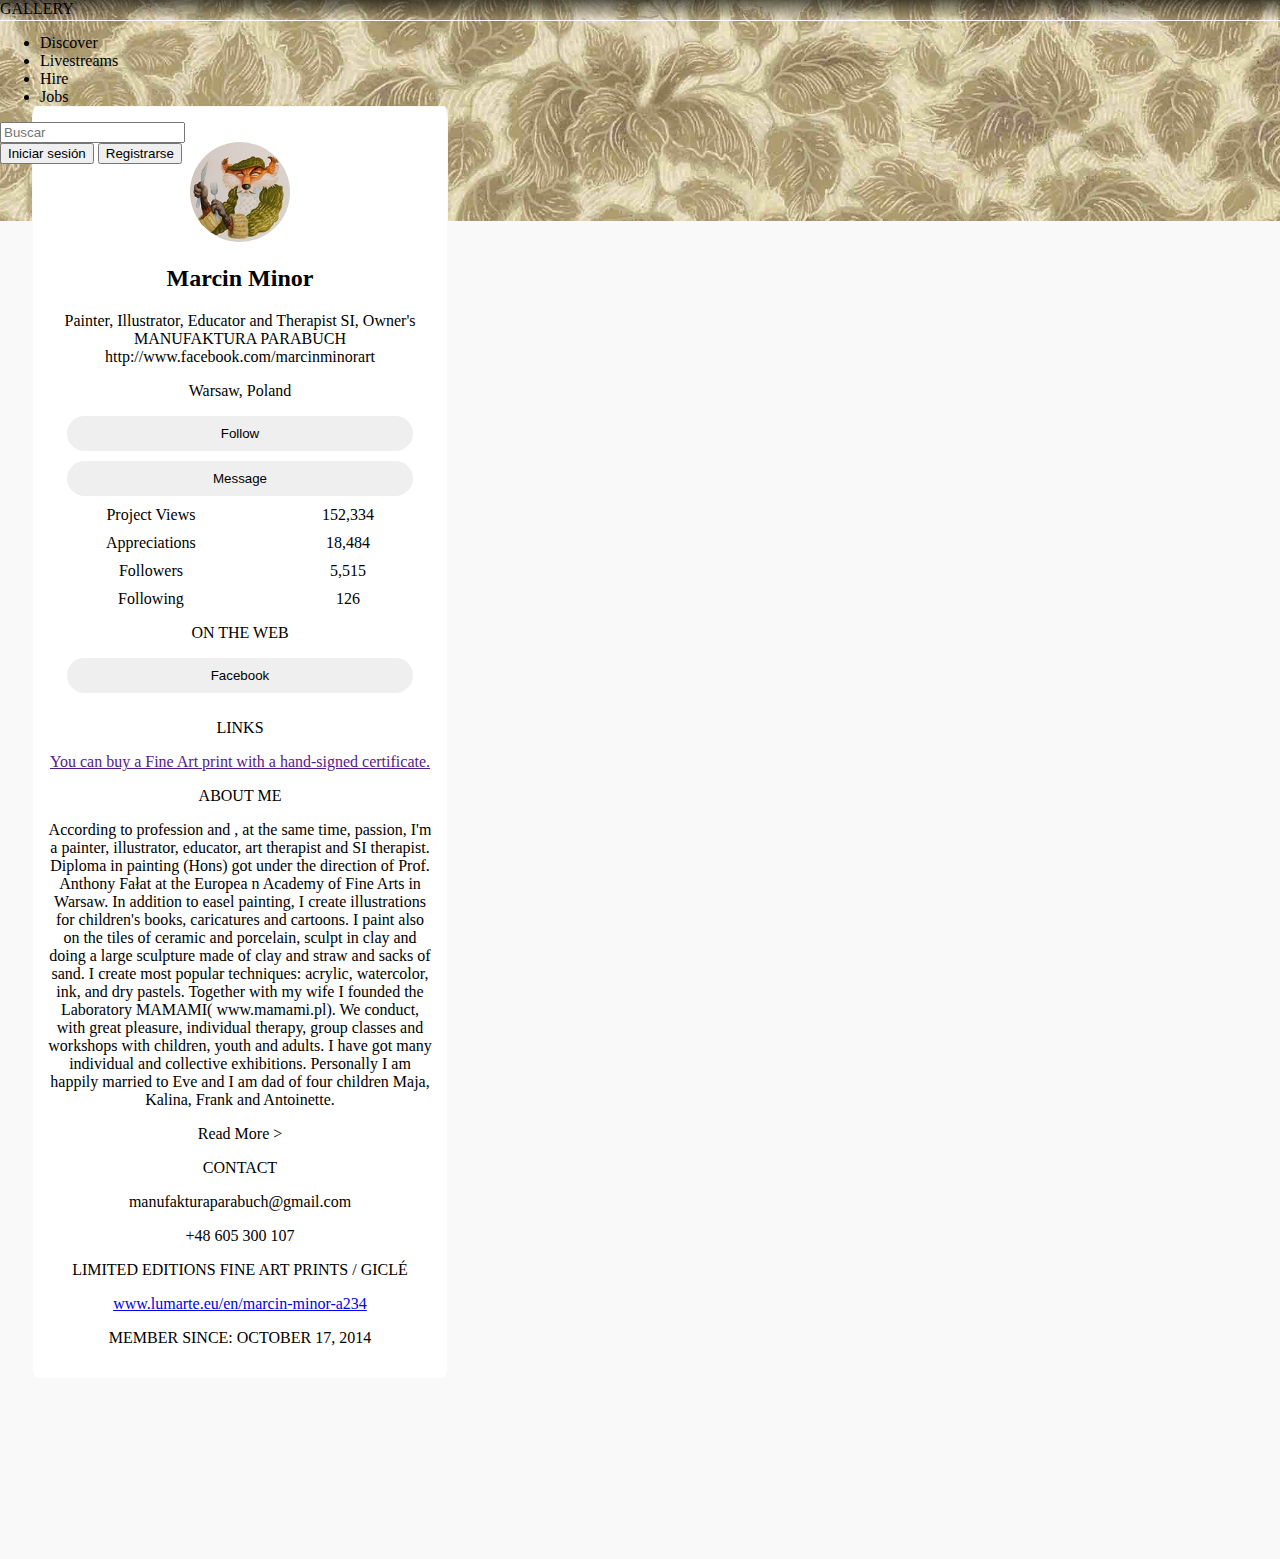
<file: gallery.html>
<!DOCTYPE html>
<html lang="en">
<head>
    <meta charset="UTF-8">
    <meta http-equiv="X-UA-Compatible" content="IE=edge">
    <meta name="viewport" content="width=device-width, initial-scale=1.0">
    <link rel="stylesheet" href="./style.css" />
    <title>Gallery</title>
</head>
<body>

    <header>

        <nav>
            <div class="title">GALLERY</div>

            <ul>
                <li>Discover</li>
                <li> Livestreams</li>
                <li>Hire</li>
                <li>Jobs</li>
            </ul>

            <form action="">
                <input type="search" placeholder="Buscar">
            </form>
            <div>
                <button> Iniciar sesión</button>
                <button> Registrarse</button>
            </div>
        </nav>

    </header>

    <body>
        
        <div class="barra-lateral">
            <img src="images/user.jpg" alt="user">
            <h2>Marcin Minor</h2>
            <p>Painter, Illustrator, Educator and Therapist SI, Owner's MANUFAKTURA PARABUCH

                http://www.facebook.com/marcinminorart</p>

            <p class="leter-xs">Warsaw, Poland</p>

            <button>Follow</button>
            <button>Message</button>
            
            <div class="grid-s">
                <div class="element-s-l">Project Views</div>
                <div class="element-s-r">152,334</div>
                <div class="element-s-l">Appreciations</div>
                <div class="element-s-r">18,484</div>
                <div class="element-s-l">Followers</div>
                <div class="element-s-r">5,515</div>
                <div class="element-s-l">Following</div>
                <div class="element-s-r">126</div>
            </div>

            <p class="leter-s">ON THE WEB</p>

            <button>Facebook</button>

            <p class="leter-s">LINKS</p>

            <a href="">You can buy a Fine Art print with a hand-signed certificate.</a>

            <p class="letter-s">ABOUT ME</p>

            <article>
               According to profession and , at the same time, passion, I'm a painter, illustrator, educator, art therapist and SI therapist.
               Diploma in painting (Hons) got under the direction of Prof. Anthony Fałat at the Europea n Academy of Fine Arts in Warsaw.
               In addition to easel painting, I create illustrations for children's books, caricatures and cartoons. I paint also on the tiles of ceramic and porcelain, sculpt in clay and doing a large sculpture made ​​of clay and straw and sacks of sand. I create most popular techniques: acrylic, watercolor, ink, and dry pastels. Together with my wife I founded the Laboratory MAMAMI( www.mamami.pl).
               We conduct, with great pleasure, individual therapy, group classes and workshops with children, youth and adults.
               I have got many individual and collective exhibitions.
               Personally I am happily married to Eve and I am dad of four children Maja, 
               Kalina, Frank and Antoinette.
            </article>

            <p>Read More ></p>

            <p class="letter-s">CONTACT</p>
            <p>manufakturaparabuch@gmail.com </p>
            <p>+48 605 300 107</p>

            <p class="letter-s">LIMITED EDITIONS FINE ART PRINTS / GICLÉ</p>
            <a  href="www.lumarte.eu/en/marcin-minor-a234">www.lumarte.eu/en/marcin-minor-a234</a>

            <p class="letter-s">MEMBER SINCE: OCTOBER 17, 2014</p>    
        </div>

        <div class="labels"></div>

        <nav>
            <div class="label"></div>
            <div class="label"></div>
            <div class="label"></div>
        </nav>

        <div class="grid">
            <div class="grid-item"></div>
            <div class="grid-item"></div>
            <div class="grid-item"></div>
            <div class="grid-item"></div>
            <div class="grid-item"></div>
            <div class="grid-item"></div>
            <div class="grid-item"></div>
            <div class="grid-item"></div>
            <div class="grid-item"></div>
        </div>

    </body>
    
</body>
</html>
</file>
<file: style.css>
body{
    margin:0;
    background-color: rgb(249,249,249);
}

header{
    width:100%;
    background-image: url("images/header.jpg");
    background-size: cover;
    background-position: center;
    aspect-ratio: 5.8;
}

body > nav{
    display: flex;
    justify-content:space-between;
    width: 100%;
    align-items: center;
    font-weight: bold;
    border-bottom: 1px solid white;
    background: linear-gradient(rgba(0, 0, 0, 0.6),transparent);
    color: white;
    top:0;
    position:fixed;
    
}

body > nav.scrolled{
    color: black;
}

body > nav ul{
    display: flex;
    flex-direction: row;
    list-style: none;
    align-items: stretch;
}
 
body > nav li{
    margin:0 10px;
    height: 100%;    
}

body > nav li:hover{
    border-bottom: 3px solid white;    
}

body > nav form{
    width: 50%;
}

body > nav input{
    width:100%;
    border-radius: 20px;
    padding: 15px;
}

body > nav button{
    border-radius: 20px;
    padding:10px;
}

body > nav div{
    padding:10px;
}

section{
    display: flex;
}

.barra-lateral{
    width: 30%;
    margin: -9% .5% 0% 2.5%;
    background-color: white;
    text-align: center;
    border-radius: 1%;
    border: 1px solid rgb(248,248,248);
    padding: 15px;
    overflow: visible;
    height: 100%;
}

.barra-lateral img{
    width: 100px;
    border-radius: 100%;
    margin: 20px 0 0;
}

.barra-lateral button{
    border-radius: 20px;
    padding:10px;
    width:90%;
    margin-bottom: 10px;
    border: none;
}

.gallery{
    display: flex;
    flex-direction: column;
    width: 100%;
    margin: 0% 2%;
}

.labels{
    width: 100%;
    aspect-ratio: 8;
    display:flex;
    justify-content: space-between;
    align-items: center;
}

.estandartes{
    width:20%;
    /*border: 1px solid black;*/
    align-self: stretch;
}

section nav{
    width:75%;
    aspect-ratio: 10;
    /*border: 1px solid black;*/
}

.grid-s{
    display: grid;
    grid-template-columns: auto auto;
    grid-gap: 10px;
    width: 100%;    
}


.grid{
    display: grid;
    grid-template-columns: auto auto auto;
    grid-gap: 10px;
    width: 100%;    
}

.grid-item{
    background-color: black;
    width:100%;
}

.grid img{
    width: 100%;
    aspect-ratio: 1;
    
}

.grid img:hover {
    transform: scale(1.2);   
}
</file>
